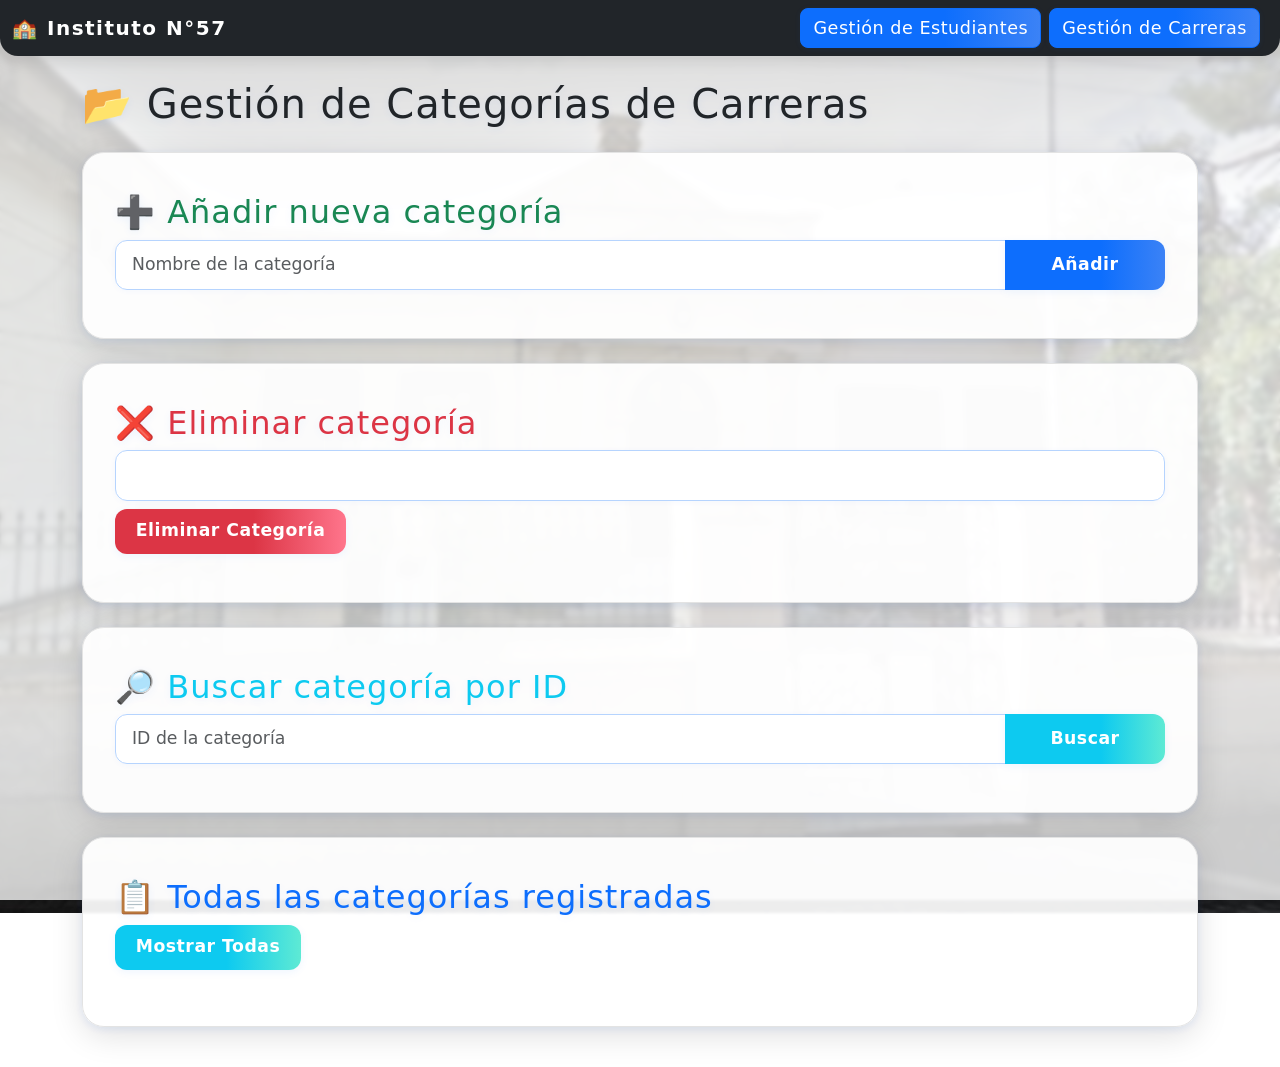
<file: front/categorias.html>
<!DOCTYPE html>
<html lang="es">
<head>
    <meta charset="UTF-8">
    <title>Gestión de Categorías</title>
    <meta name="viewport" content="width=device-width, initial-scale=1">
    <link rel="stylesheet" href="styles.css">
    <link href="https://cdn.jsdelivr.net/npm/bootstrap@5.3.0/dist/css/bootstrap.min.css" rel="stylesheet">
</head>
<body>
<nav class="navbar navbar-expand-lg navbar-dark bg-dark mb-4">
    <div class="container-fluid">
        <a class="navbar-brand" href="home.html">🏫 Instituto N°57</a>
        <button class="navbar-toggler" type="button" data-bs-toggle="collapse" data-bs-target="#navbarNav">
            <span class="navbar-toggler-icon"></span>
        </button>
        <div class="collapse navbar-collapse" id="navbarNav">
            <ul class="navbar-nav ms-auto">
                <li class="nav-item nav-button">
                    <a class="btn btn-primary me-2" href="index.html">Gestión de Estudiantes</a>
                </li>
                <li class="nav-item nav-button">
                    <a class="btn btn-primary me-2" href="carrera.html">Gestión de Carreras</a>
                </li>
            </ul>
        </div>
    </div>
</nav>

<div class="container mt-4">
    <h1 class="mb-4">📂 Gestión de Categorías de Carreras</h1>

    <!-- Añadir categoría -->
    <section class="section-card mb-4">
        <h2 class="text-success">➕ Añadir nueva categoría</h2>
        <div class="input-group mb-2">
            <input type="text" id="newCategory" class="form-control" placeholder="Nombre de la categoría">
            <button class="btn btn-primary" id="addCategoryBtn">Añadir</button>
        </div>
        <div id="addCategoryMsg"></div>
    </section>

    <!-- Eliminar categoría -->
    <section class="section-card mb-4">
        <h2 class="text-danger">❌ Eliminar categoría</h2>
        <select id="deleteCategorySelect" class="form-control mb-2"></select>
        <button class="btn btn-danger" id="deleteCategoryBtn">Eliminar Categoría</button>
        <div id="deleteCategoryResult" class="mt-2"></div>
    </section>

    <section class="section-card mb-4">
        <h2 class="text-info">🔎 Buscar categoría por ID</h2>
        <div class="input-group mb-2">
            <input type="number" id="categoryIdSearch" class="form-control" placeholder="ID de la categoría">
            <button class="btn btn-info" id="searchCategoryByIdBtn">Buscar</button>
        </div>
        <div id="categorySearchResult"></div>
    </section>

    <!-- Ver todas las categorías -->
    <section class="section-card mb-4">
    <h2 class="text-primary">📋 Todas las categorías registradas</h2>
    <button class="btn btn-info mb-3" id="showAllCategoriesBtn">Mostrar Todas</button>
    <div id="allCategoriesList"></div>
</section>
</div>

<script src="https://cdn.jsdelivr.net/npm/bootstrap@5.3.0/dist/js/bootstrap.bundle.min.js"></script>
<script src="app.js"></script>
</body>
</html>
</file>
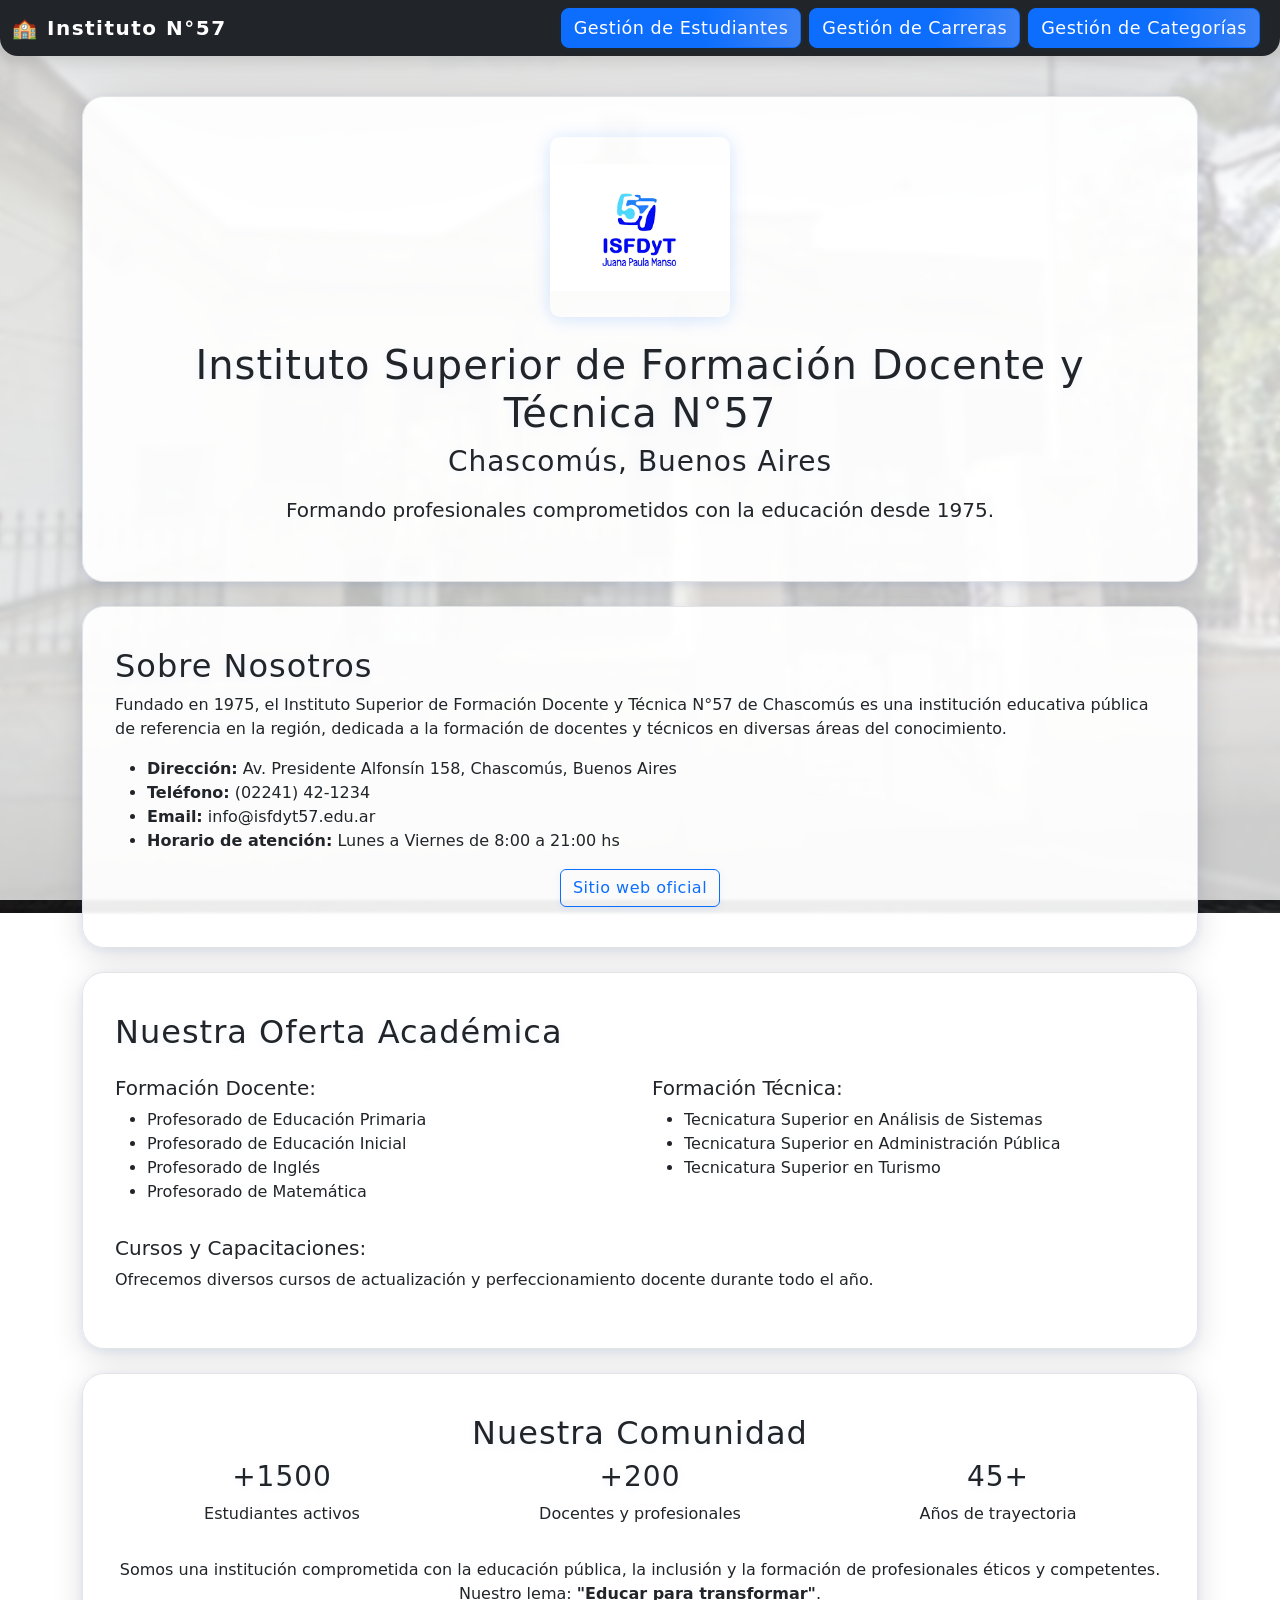
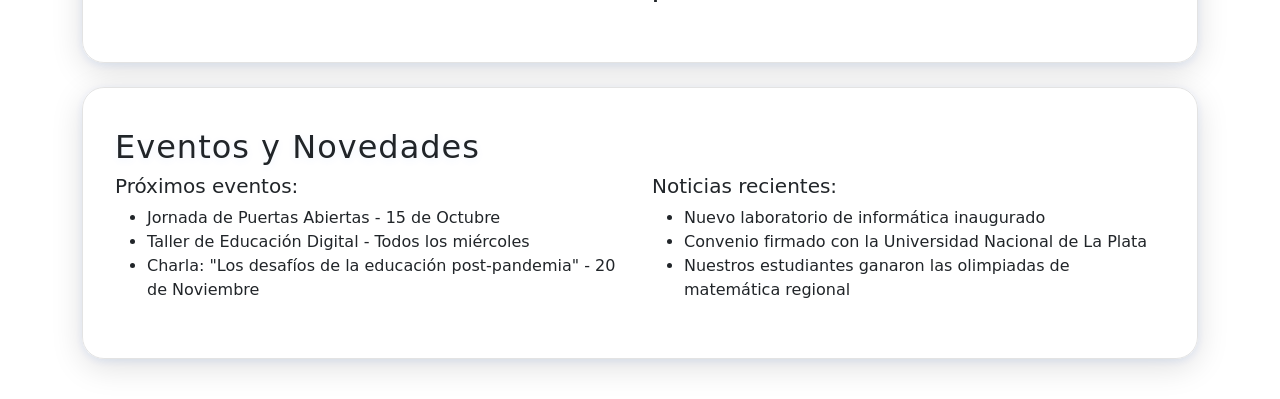
<file: front/home.html>
<!DOCTYPE html>
<html lang="es">
<head>
    <meta charset="UTF-8">
    <title>Instituto Superior de Formación Docente y Técnica N°57 - Chascomús</title>
    <meta name="viewport" content="width=device-width, initial-scale=1">
    <link rel="stylesheet" href="styles.css">
    <link href="https://cdn.jsdelivr.net/npm/bootstrap@5.3.0/dist/css/bootstrap.min.css" rel="stylesheet">
</head>
<body>
<nav class="navbar navbar-expand-lg navbar-dark bg-dark mb-4">
    <div class="container-fluid">
        <a class="navbar-brand" href="home.html">🏫 Instituto N°57</a>
        <button class="navbar-toggler" type="button" data-bs-toggle="collapse" data-bs-target="#navbarNav">
            <span class="navbar-toggler-icon"></span>
        </button>
        <div class="collapse navbar-collapse" id="navbarNav">
            <ul class="navbar-nav ms-auto">
                <li class="nav-item nav-button">
                    <a class="btn btn-primary me-2" href="index.html">Gestión de Estudiantes</a>
                </li>
                <li class="nav-item nav-button">
                    <a class="btn btn-primary me-2" href="carrera.html">Gestión de Carreras</a>
                </li>
                <li class="nav-item nav-button">
                    <a class="btn btn-primary me-2" href="categorias.html">Gestión de Categorías</a>
                </li>
            </ul>
        </div>
    </div>
</nav>

<div class="container">
    <!-- Presentación principal -->
    <section class="section-card mb-4 text-center">
        <div class="logo-instituto-css"></div>
        <h1 class="mb-2">Instituto Superior de Formación Docente y Técnica N°57</h1>
        <h3 class="mb-3">Chascomús, Buenos Aires</h3>
        <p class="lead">Formando profesionales comprometidos con la educación desde 1975.</p>
    </section>

    <!-- Sobre nosotros -->
    <section class="section-card mb-4">
        <h2>Sobre Nosotros</h2>
        <p>
            Fundado en 1975, el Instituto Superior de Formación Docente y Técnica N°57 de Chascomús es una institución educativa pública de referencia en la región, dedicada a la formación de docentes y técnicos en diversas áreas del conocimiento.
        </p>
        <ul>
            <li><strong>Dirección:</strong> Av. Presidente Alfonsín 158, Chascomús, Buenos Aires</li>
            <li><strong>Teléfono:</strong> (02241) 42-1234</li>
            <li><strong>Email:</strong> info@isfdyt57.edu.ar</li>
            <li><strong>Horario de atención:</strong> Lunes a Viernes de 8:00 a 21:00 hs</li>
        </ul>
        <div class="text-center mt-3">
            <a href="https://isfdyt57-bue.infd.edu.ar/" target="_blank" class="btn btn-outline-primary">Sitio web oficial</a>
        </div>
    </section>

    <!-- Oferta académica -->
    <section class="section-card mb-4">
        <h2>Nuestra Oferta Académica</h2>
        <div class="row">
            <div class="col-md-6">
                <h5 class="mt-3">Formación Docente:</h5>
                <ul>
                    <li>Profesorado de Educación Primaria</li>
                    <li>Profesorado de Educación Inicial</li>
                    <li>Profesorado de Inglés</li>
                    <li>Profesorado de Matemática</li>
                </ul>
            </div>
            <div class="col-md-6">
                <h5 class="mt-3">Formación Técnica:</h5>
                <ul>
                    <li>Tecnicatura Superior en Análisis de Sistemas</li>
                    <li>Tecnicatura Superior en Administración Pública</li>
                    <li>Tecnicatura Superior en Turismo</li>
                </ul>
            </div>
        </div>
        <h5 class="mt-3">Cursos y Capacitaciones:</h5>
        <p>Ofrecemos diversos cursos de actualización y perfeccionamiento docente durante todo el año.</p>
    </section>

    <!-- Comunidad -->
    <section class="section-card mb-4">
        <h2 class="text-center">Nuestra Comunidad</h2>
        <div class="row text-center">
            <div class="col-md-4">
                <h3>+1500</h3>
                <p>Estudiantes activos</p>
            </div>
            <div class="col-md-4">
                <h3>+200</h3>
                <p>Docentes y profesionales</p>
            </div>
            <div class="col-md-4">
                <h3>45+</h3>
                <p>Años de trayectoria</p>
            </div>
        </div>
        <p class="mt-3 text-center">
            Somos una institución comprometida con la educación pública, la inclusión y la formación de profesionales éticos y competentes. Nuestro lema: <strong>"Educar para transformar"</strong>.
        </p>
    </section>

    <!-- Eventos y novedades -->
    <section class="section-card mb-4">
        <h2>Eventos y Novedades</h2>
        <div class="row">
            <div class="col-md-6">
                <h5>Próximos eventos:</h5>
                <ul>
                    <li>Jornada de Puertas Abiertas - 15 de Octubre</li>
                    <li>Taller de Educación Digital - Todos los miércoles</li>
                    <li>Charla: "Los desafíos de la educación post-pandemia" - 20 de Noviembre</li>
                </ul>
            </div>
            <div class="col-md-6">
                <h5>Noticias recientes:</h5>
                <ul>
                    <li>Nuevo laboratorio de informática inaugurado</li>
                    <li>Convenio firmado con la Universidad Nacional de La Plata</li>
                    <li>Nuestros estudiantes ganaron las olimpiadas de matemática regional</li>
                </ul>
            </div>
        </div>
    </section>
</div>

<script src="https://cdn.jsdelivr.net/npm/bootstrap@5.3.0/dist/js/bootstrap.bundle.min.js"></script>
</body>
</html>
</file>
<file: front/styles.css>
/* Imagen de fondo para toda la página con animación de desenfoque */
body {
    background-image: url('fondo.png');
    background-size: cover;
    background-position: center;
    background-repeat: no-repeat;
    background-attachment: fixed;
    min-height: 100vh;
    font-family: 'Segoe UI', Arial, sans-serif;
    color: #222;
    position: relative;
    animation: fadeInBody 1.2s;
}

@keyframes fadeInBody {
    from { opacity: 0; }
    to { opacity: 1; }
}

body::before {
    content: "";
    position: fixed;
    top: 0; left: 0; right: 0; bottom: 0;
    background: rgba(255,255,255,0.78);
    z-index: 0;
    pointer-events: none;
    backdrop-filter: blur(2.5px);
    animation: blurIn 1.2s;
}

@keyframes blurIn {
    from { backdrop-filter: blur(12px); }
    to { backdrop-filter: blur(2.5px); }
}

/* Logo institucional animado */
.logo-instituto-css {
    width: 180px;
    height: 180px;
    margin: 0 auto 1.5rem auto;
    display: block;
    background-image: url('logo instituto.png');
    background-size: contain;
    background-repeat: no-repeat;
    background-position: center;
    border-radius: 10px;
    box-shadow: 0 2px 18px rgba(13,110,253,0.18);
    animation: logoPop 1.2s cubic-bezier(.68,-0.55,.27,1.55);
}

@keyframes logoPop {
    0% { transform: scale(0.7) rotate(-10deg); opacity: 0; }
    60% { transform: scale(1.1) rotate(3deg); opacity: 1; }
    100% { transform: scale(1) rotate(0deg); opacity: 1; }
}

/* Navbar */
.navbar {
    box-shadow: 0 4px 16px rgba(0,0,0,0.10);
    background: rgba(33,37,41,0.95) !important;
    border-radius: 0 0 18px 18px;
    animation: navSlideDown 1s;
}

@keyframes navSlideDown {
    from { transform: translateY(-60px); opacity: 0; }
    to { transform: translateY(0); opacity: 1; }
}

.navbar-brand {
    font-size: 1.6rem;
    font-weight: 700;
    letter-spacing: 1.5px;
    color: #fff !important;
    transition: color 0.2s;
}

.navbar-brand:hover {
    color: #0d6efd !important;
}

.navbar-nav .nav-link,
.navbar-nav .btn {
    font-size: 1.1rem;
    font-weight: 500;
    margin-right: 0.5rem;
    border-radius: 8px;
    transition: background 0.2s, color 0.2s, box-shadow 0.2s;
    box-shadow: 0 1px 6px rgba(13,110,253,0.07);
}

.navbar-nav .nav-link:hover,
.navbar-nav .btn:hover {
    background: #0d6efd;
    color: #fff !important;
    box-shadow: 0 2px 12px rgba(13,110,253,0.13);
}

.navbar-nav .active > .nav-link,
.navbar-nav .active > .btn {
    background: #0d6efd;
    color: #fff !important;
}

/* Container */
.container {
    max-width: 900px;
    margin-top: 2.5rem;
    margin-bottom: 2.5rem;
    position: relative;
    z-index: 1;
    animation: fadeInUp 1.2s;
}

@keyframes fadeInUp {
    from { opacity: 0; transform: translateY(40px);}
    to { opacity: 1; transform: translateY(0);}
}

/* Section Card con animación y glass effect */
.section-card {
    background: rgba(255,255,255,0.92);
    border-radius: 22px;
    box-shadow: 0 8px 32px rgba(0,0,0,0.13), 0 2px 10px rgba(13,110,253,0.09);
    padding: 2.5rem 2rem;
    margin-bottom: 2.5rem;
    border: 1.5px solid #e3e3e3;
    transition: box-shadow 0.25s, transform 0.18s;
    backdrop-filter: blur(1.5px);
    animation: cardAppear 1.1s cubic-bezier(.68,-0.55,.27,1.55);
}

@keyframes cardAppear {
    from { opacity: 0; transform: scale(0.96) translateY(30px);}
    to { opacity: 1; transform: scale(1) translateY(0);}
}

.section-card:hover {
    box-shadow: 0 16px 48px rgba(13,110,253,0.18), 0 4px 16px rgba(0,0,0,0.10);
    transform: translateY(-4px) scale(1.012);
}

/* Headings */
h1, h2, h3 {
    font-weight: 700;
    color: #0d6efd;
    letter-spacing: 1px;
    text-shadow: 0 2px 8px rgba(13,110,253,0.07);
}

h1 {
    font-size: 2.2rem;
    margin-bottom: 1.2rem;
    animation: fadeInUp 1.2s;
}

h2 {
    font-size: 1.5rem;
    margin-bottom: 1rem;
}

h3 {
    font-size: 1.2rem;
    margin-bottom: 0.8rem;
}

/* Inputs y Selects */
input.form-control, select.form-select, select.form-control {
    border-radius: 12px;
    border: 1.5px solid #b6d4fe;
    transition: border-color 0.2s, box-shadow 0.2s;
    font-size: 1.08rem;
    padding: 0.7rem 1rem;
    background: rgba(255,255,255,0.97);
    box-shadow: 0 1px 6px rgba(13,110,253,0.04);
}

input.form-control:focus, select.form-select:focus, select.form-control:focus {
    border-color: #0d6efd;
    box-shadow: 0 0 0 0.18rem rgba(13,110,253,.13);
}

/* Botones animados */
button.btn, .btn {
    border-radius: 12px;
    font-weight: 600;
    letter-spacing: 0.5px;
    padding: 0.6rem 1.3rem;
    font-size: 1.08rem;
    box-shadow: 0 2px 8px rgba(13,110,253,0.07);
    transition: background 0.18s, color 0.18s, box-shadow 0.18s, transform 0.18s;
    position: relative;
    overflow: hidden;
}

button.btn:active, .btn:active {
    transform: scale(0.97);
}

button.btn-primary, .btn-primary {
    background: linear-gradient(90deg, #0d6efd 60%, #3b82f6 100%);
    border: none;
}

button.btn-primary:hover, .btn-primary:hover {
    background: linear-gradient(90deg, #3b82f6 0%, #0d6efd 100%);
    color: #fff;
}

button.btn-success, .btn-success {
    background: linear-gradient(90deg, #198754 60%, #43e97b 100%);
    border: none;
    color: #fff;
}

button.btn-success:hover, .btn-success:hover {
    background: linear-gradient(90deg, #43e97b 0%, #198754 100%);
    color: #fff;
}

button.btn-danger, .btn-danger {
    background: linear-gradient(90deg, #dc3545 60%, #ff758c 100%);
    border: none;
    color: #fff;
}

button.btn-danger:hover, .btn-danger:hover {
    background: linear-gradient(90deg, #ff758c 0%, #dc3545 100%);
    color: #fff;
}

button.btn-info, .btn-info {
    background: linear-gradient(90deg, #0dcaf0 60%, #5eead4 100%);
    border: none;
    color: #fff;
}

button.btn-info:hover, .btn-info:hover {
    background: linear-gradient(90deg, #5eead4 0%, #0dcaf0 100%);
    color: #fff;
}

button.btn-outline-primary, .btn-outline-primary {
    border: 2px solid #0d6efd;
    color: #0d6efd;
    background: transparent;
}

button.btn-outline-primary:hover, .btn-outline-primary:hover {
    background: #0d6efd;
    color: #fff;
}

/* Alerts and feedback */
.alert {
    border-radius: 12px;
    font-size: 1.08rem;
    padding: 0.85rem 1.2rem;
    margin-bottom: 1rem;
    border: none;
    box-shadow: 0 1px 6px rgba(13,110,253,0.07);
    animation: fadeInUp 0.7s;
}

/* Cards for student/career/category lists */
.card {
    border-radius: 16px;
    border: 1.5px solid #e3e3e3;
    margin-bottom: 1.2rem;
    box-shadow: 0 2px 10px rgba(13,110,253,0.06);
    background: rgba(255,255,255,0.97);
    animation: cardAppear 1.1s cubic-bezier(.68,-0.55,.27,1.55);
}

.card-title {
    font-size: 1.18rem;
    font-weight: 600;
    color: #0d6efd;
}

.card-text {
    font-size: 1.05rem;
    color: #444;
}

/* Custom for buttons in sections */
.section-card button {
    min-width: 160px;
}

/* Spacing for selects in forms */
.mb-2, .mb-3 {
    margin-bottom: 1.1rem !important;
}

/* Responsive */
@media (max-width: 900px) {
    .container {
        max-width: 98vw;
        padding: 0 0.5rem;
    }
    .section-card {
        padding: 1.2rem 0.5rem;
    }
    h1 { font-size: 1.5rem; }
    h2 { font-size: 1.15rem; }
}

@media (max-width: 600px) {
    .navbar-brand {
        font-size: 1.1rem;
    }
    .section-card {
        padding: 0.7rem 0.2rem;
    }
    .logo-instituto-css {
        max-width: 120px;
        height: 120px;
    }
}

/* SweetAlert2 custom style (opcional) */
.swal2-popup {
    border-radius: 14px !important;
    font-size: 1.08rem !important;
}
</file>
